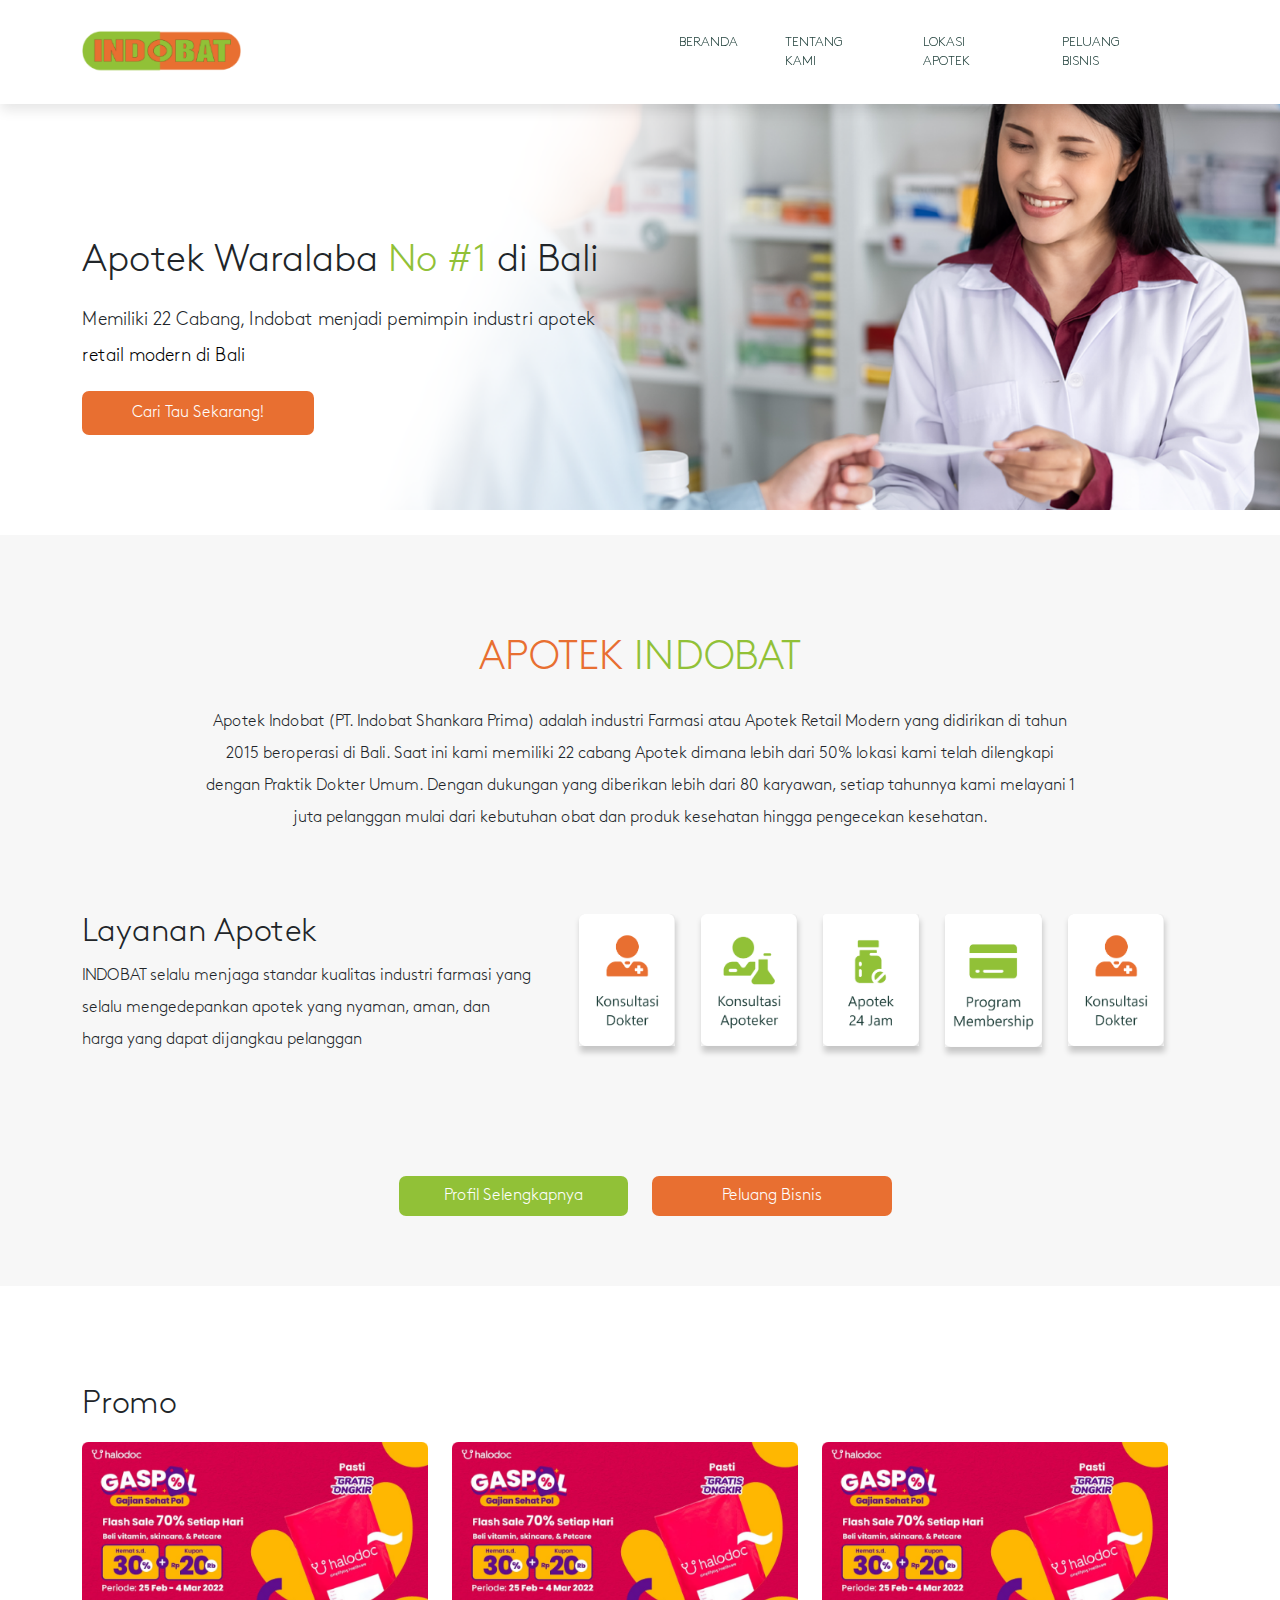
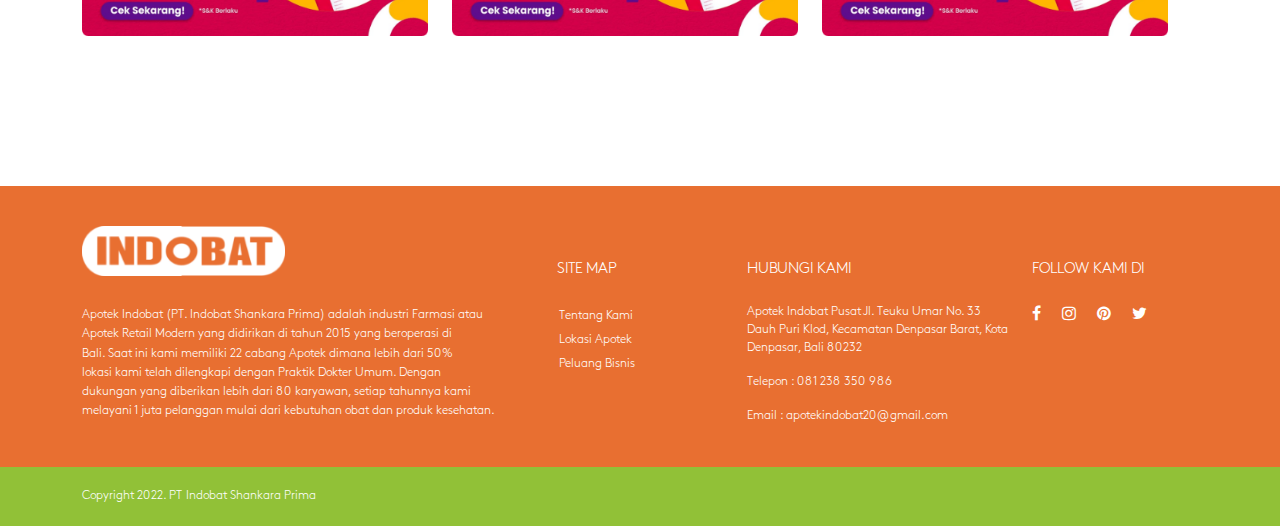
<file: index.html>
<!DOCTYPE html>
<html lang="en">
  <head>
    <meta charset="UTF-8" />
    <meta http-equiv="X-UA-Compatible" content="IE=edge" />
    <meta name="viewport" content="width=device-width, initial-scale=1.0" />
    <title>Indobat Apotek</title>

    <link rel="icon" type="image/x-icon" href="assets/image/INDOBAT_LOGO-01.png" />
    <link rel="stylesheet" href="assets/css/main.css" type="text/css" />

    <link rel="stylesheet" href="assets/bootstrap-5.0.2-dist/css/bootstrap.min.css" />
    <link rel="stylesheet" href="assets/font-awesome-4.7.0/css/font-awesome.min.css" />
  </head>
  <body>
    <!-- Navbar Section -->
    <nav class="navbar navbar-expand-lg navbar-light">
      <div class="container">
        <a href="index.html" class="navbar-brand">
          <img src="assets/images/INDOBAT_LOGO-01.png" alt="indobat-icon" class="mini-icon" />
        </a>

        <button class="navbar-toggler" type="button" data-toggle="collapse" data-target="#nav-menu">
          <span class="navbar-toggle-icon"></span>
        </button>

        <div class="collapse navbar-collapse" id="nav-menu">
          <ul class="navbar-nav">
            <li class="nav-item">
              <a href="index.html" class="nav-link">BERANDA</a>
            </li>
            <li class="nav-item">
              <a href="about.html" class="nav-link">TENTANG KAMI</a>
            </li>
            <li class="nav-item">
              <a href="location.html" class="nav-link">LOKASI APOTEK</a>
            </li>
            <li class="nav-item">
              <a href="business-opportunity.html" class="nav-link">PELUANG BISNIS</a>
            </li>
          </ul>
        </div>
      </div>
    </nav>

    <!-- Hero Section -->
    <div class="hero-section">
      <div class="container-fluid">
        <img src="assets/images/hero-image.png" alt="hero-icon" class="hero-image" />
      </div>
    </div>

    <div class="hero-text-section">
      <div class="container">
        <h1>Apotek Waralaba <span>No #1</span> di Bali</h1>
        <p>Memiliki 22 Cabang, Indobat menjadi pemimpin industri apotek <span class="hero-text">retail modern di Bali</span></p>
        <a href="location.html">
          <button class="hero-button">Cari Tau Sekarang!</button>
        </a>
      </div>
    </div>

    <div class="information-section">
      <div class="container">
        <h1>APOTEK <span class="information-title">INDOBAT</span></h1>
        <p>
          Apotek Indobat (PT. Indobat Shankara Prima) adalah industri Farmasi atau Apotek Retail Modern yang didirikan di tahun
          <span>2015 beroperasi di Bali. Saat ini kami memiliki 22 cabang Apotek dimana lebih dari 50% lokasi kami telah dilengkapi</span>
          <span>dengan Praktik Dokter Umum. Dengan dukungan yang diberikan lebih dari 80 karyawan, setiap tahunnya kami melayani 1</span> juta pelanggan mulai dari kebutuhan obat dan produk kesehatan hingga pengecekan kesehatan.
        </p>

        <div class="row">
          <div class="col-lg-5">
            <h2>Layanan Apotek</h2>
            <p class="services-text">INDOBAT selalu menjaga standar kualitas industri farmasi yang selalu mengedepankan apotek yang nyaman, aman, dan harga yang dapat dijangkau pelanggan</p>
          </div>
          <div class="col-lg-7">
            <img src="assets/images/services01.png" alt="services-icon-01" class="services-icon" />
            <img src="assets/images/services02.png" alt="services-icon-01" class="services-icon" />
            <img src="assets/images/services03.png" alt="services-icon-01" class="services-icon" />
            <img src="assets/images/services04.png" alt="services-icon-01" class="services-icon" />
            <img src="assets/images/services01.png" alt="services-icon-01" class="services-icon" />
          </div>
        </div>

        <div class="row">
          <div class="col-lg-6">
            <a href="about.html">
              <button class="services-button-green">Profil Selengkapnya</button>
            </a>
          </div>
          <div class="col-lg-6">
            <a href="business-opportunity.html">
              <button class="services-button-orange">Peluang Bisnis</button>
            </a>
          </div>
        </div>
      </div>
    </div>

    <div class="promotion-section">
      <div class="container">
        <h1>Promo</h1>
        <img src="assets/images/promotion-img.png" alt="promotional-image" class="promotional-image" />
        <img src="assets/images/promotion-img.png" alt="promotional-image" class="promotional-image" />
        <img src="assets/images/promotion-img.png" alt="promotional-image" class="promotional-image" />
      </div>
    </div>

    <div class="footer-section-top">
      <div class="container">
        <div class="row">
          <div class="col-lg-5">
            <img src="assets/images/Image 2.png" alt="" class="footer-image" />
            <p class="footer-text">
              Apotek Indobat (PT. Indobat Shankara Prima) adalah industri Farmasi atau <span>Apotek Retail Modern yang didirikan di tahun 2015 yang beroperasi di </span
              ><span>Bali. Saat ini kami memiliki 22 cabang Apotek dimana lebih dari 50% </span><span>lokasi kami telah dilengkapi dengan Praktik Dokter Umum. Dengan </span
              ><span>dukungan yang diberikan lebih dari 80 karyawan, setiap tahunnya kami </span><span>melayani 1 juta pelanggan mulai dari kebutuhan obat dan produk kesehatan.</span>
            </p>
          </div>
          <div class="col-lg-2">
            <h5>SITE MAP</h5>
            <ul class="footer-menu-list">
              <li>
                <a href="about.html">Tentang Kami</a>
              </li>
              <li>
                <a href="location.html">Lokasi Apotek</a>
              </li>
              <li>
                <a href="business-opportunity.html">Peluang Bisnis</a>
              </li>
            </ul>
          </div>
          <div class="col-lg-3">
            <h5>HUBUNGI KAMI</h5>
            <p>Apotek Indobat Pusat Jl. Teuku Umar No. 33 Dauh Puri Klod, Kecamatan Denpasar Barat, Kota Denpasar, Bali 80232</p>
            <p>Telepon : 081 238 350 986</p>
            <p>Email : apotekindobat20@gmail.com</p>
          </div>
          <div class="col-lg-2">
            <h5>FOLLOW KAMI DI</h5>
            <i class="fa fa-facebook"></i>
            <i class="fa fa-instagram"></i>
            <i class="fa fa-pinterest"></i>
            <i class="fa fa-twitter"></i>
          </div>
        </div>
      </div>
    </div>
    <div class="footer-section-bottom">
      <div class="container">
        <p>Copyright 2022. PT Indobat Shankara Prima</p>
      </div>
    </div>
  </body>
</html>
</file>
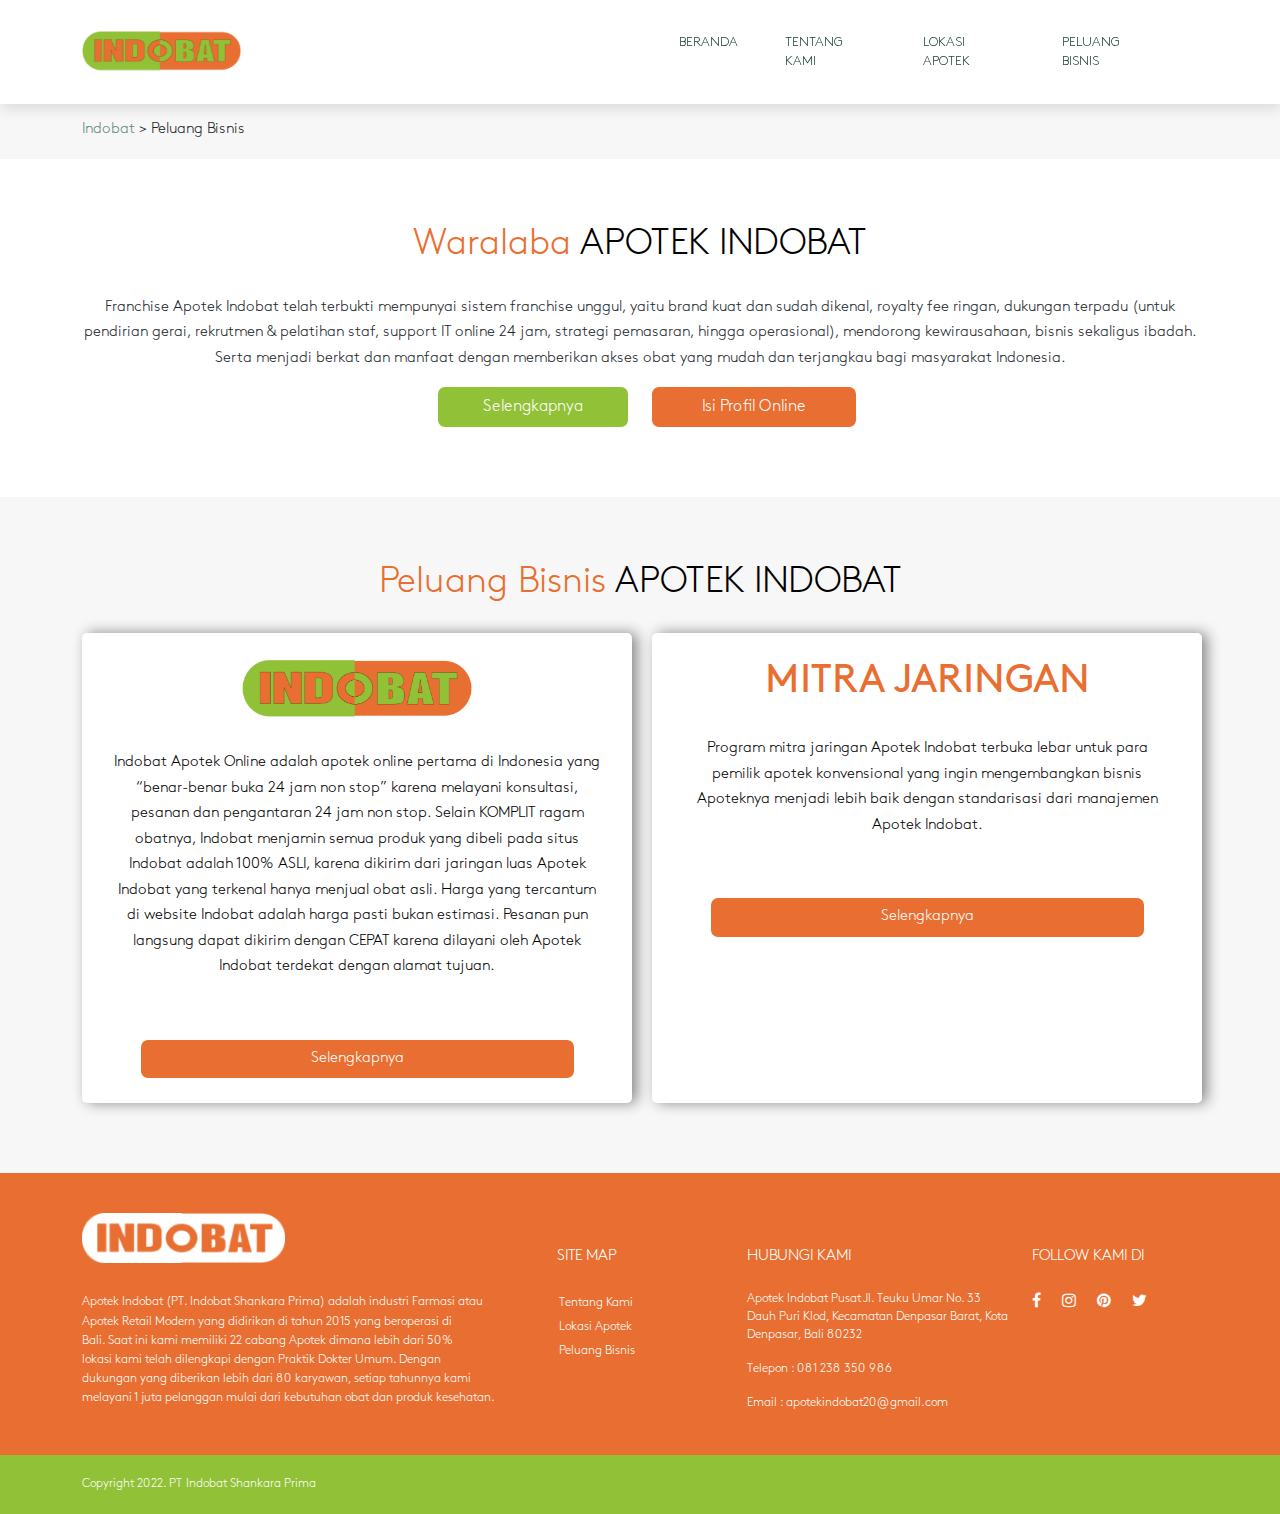
<file: business-opportunity.html>
<!DOCTYPE html>
<html lang="en">
  <head>
    <meta charset="UTF-8" />
    <meta http-equiv="X-UA-Compatible" content="IE=edge" />
    <meta name="viewport" content="width=device-width, initial-scale=1.0" />
    <title>Indobat Apotek</title>

    <link rel="icon" type="image/png" href="assets/image/INDOBAT_LOGO-01.png" />
    <link rel="stylesheet" href="assets/css/main.css" type="text/css" />

    <link rel="stylesheet" href="assets/bootstrap-5.0.2-dist/css/bootstrap.min.css" />
    <link rel="stylesheet" href="assets/font-awesome-4.7.0/css/font-awesome.min.css" />
  </head>
  <body>
    <!-- Navbar Section -->
    <nav class="navbar navbar-expand-lg navbar-light">
      <div class="container">
        <a href="index.html" class="navbar-brand">
          <img src="assets/images/INDOBAT_LOGO-01.png" alt="indobat-icon" class="mini-icon" />
        </a>

        <button class="navbar-toggler" type="button" data-toggle="collapse" data-target="#nav-menu">
          <span class="navbar-toggle-icon"></span>
        </button>

        <div class="collapse navbar-collapse" id="nav-menu">
          <ul class="navbar-nav">
            <li class="nav-item">
              <a href="index.html" class="nav-link">BERANDA</a>
            </li>
            <li class="nav-item">
              <a href="about.html" class="nav-link">TENTANG KAMI</a>
            </li>
            <li class="nav-item">
              <a href="location.html" class="nav-link">LOKASI APOTEK</a>
            </li>
            <li class="nav-item">
              <a href="business-opportunity.html" class="nav-link">PELUANG BISNIS</a>
            </li>
          </ul>
        </div>
      </div>
    </nav>

    <!-- Navigation Section -->
    <div class="navigation-section">
      <div class="container">
        <p><a href="index.html">Indobat</a> > Peluang Bisnis</p>
      </div>
    </div>

    <div class="franchise-section">
      <div class="container">
        <h1>Waralaba <span class="h1-title">APOTEK INDOBAT</span></h1>
        <p>
          Franchise Apotek Indobat telah terbukti mempunyai sistem franchise unggul, yaitu brand kuat dan sudah dikenal, royalty fee ringan, dukungan terpadu (untuk pendirian gerai, rekrutmen & pelatihan staf, support IT online 24 jam,
          strategi pemasaran, hingga operasional), mendorong kewirausahaan, bisnis sekaligus ibadah. Serta menjadi berkat dan manfaat dengan memberikan akses obat yang mudah dan terjangkau bagi masyarakat Indonesia.
        </p>

        <div class="row">
          <div class="col-lg-6">
            <a href="about.html">
              <button class="franchise-button-green">Selengkapnya</button>
            </a>
          </div>
          <div class="col-lg-6">
            <a href="business-opportunity.html">
              <button class="franchise-button-orange">Isi Profil Online</button>
            </a>
          </div>
        </div>
      </div>
    </div>

    <div class="other-opportunity-section">
      <div class="container">
        <h1>Peluang Bisnis <span class="h1-title">APOTEK INDOBAT</span></h1>
        <div class="row">
          <div class="col-lg-6">
            <div class="franchise-box">
              <img src="assets/images/INDOBAT_LOGO-01@2x.png" alt="" class="franchise-box-image" />
              <p>
                Indobat Apotek Online adalah apotek online pertama di Indonesia yang “benar-benar buka 24 jam non stop” karena melayani konsultasi, pesanan dan pengantaran 24 jam non stop. Selain KOMPLIT ragam obatnya, Indobat menjamin
                semua produk yang dibeli pada situs Indobat adalah 100% ASLI, karena dikirim dari jaringan luas Apotek Indobat yang terkenal hanya menjual obat asli. Harga yang tercantum di website Indobat adalah harga pasti bukan estimasi.
                Pesanan pun langsung dapat dikirim dengan CEPAT karena dilayani oleh Apotek Indobat terdekat dengan alamat tujuan.
              </p>
              <a href="business-opportunity.html">
                <button class="other-franchise-button">Selengkapnya</button>
              </a>
            </div>
          </div>
          <div class="col-lg-6">
            <div class="franchise-box">
              <h3>MITRA JARINGAN</h3>
              <p>Program mitra jaringan Apotek Indobat terbuka lebar untuk para pemilik apotek konvensional yang ingin mengembangkan bisnis Apoteknya menjadi lebih baik dengan standarisasi dari manajemen Apotek Indobat.</p>
              <a href="business-opportunity.html">
                <button class="other-franchise-button">Selengkapnya</button>
              </a>
            </div>
          </div>
        </div>
      </div>
    </div>

    <div class="footer-section-top">
      <div class="container">
        <div class="row">
          <div class="col-lg-5">
            <img src="assets/images/Image 2.png" alt="" class="footer-image" />
            <p class="footer-text">
              Apotek Indobat (PT. Indobat Shankara Prima) adalah industri Farmasi atau <span>Apotek Retail Modern yang didirikan di tahun 2015 yang beroperasi di </span
              ><span>Bali. Saat ini kami memiliki 22 cabang Apotek dimana lebih dari 50% </span><span>lokasi kami telah dilengkapi dengan Praktik Dokter Umum. Dengan </span
              ><span>dukungan yang diberikan lebih dari 80 karyawan, setiap tahunnya kami </span><span>melayani 1 juta pelanggan mulai dari kebutuhan obat dan produk kesehatan.</span>
            </p>
          </div>
          <div class="col-lg-2">
            <h5>SITE MAP</h5>
            <ul class="footer-menu-list">
              <li>
                <a href="about.html">Tentang Kami</a>
              </li>
              <li>
                <a href="location.html">Lokasi Apotek</a>
              </li>
              <li>
                <a href="business-opportunity.html">Peluang Bisnis</a>
              </li>
            </ul>
          </div>
          <div class="col-lg-3">
            <h5>HUBUNGI KAMI</h5>
            <p>Apotek Indobat Pusat Jl. Teuku Umar No. 33 Dauh Puri Klod, Kecamatan Denpasar Barat, Kota Denpasar, Bali 80232</p>
            <p>Telepon : 081 238 350 986</p>
            <p>Email : apotekindobat20@gmail.com</p>
          </div>
          <div class="col-lg-2">
            <h5>FOLLOW KAMI DI</h5>
            <i class="fa fa-facebook"></i>
            <i class="fa fa-instagram"></i>
            <i class="fa fa-pinterest"></i>
            <i class="fa fa-twitter"></i>
          </div>
        </div>
      </div>
    </div>
    <div class="footer-section-bottom">
      <div class="container">
        <p>Copyright 2022. PT Indobat Shankara Prima</p>
      </div>
    </div>
  </body>
</html>
</file>
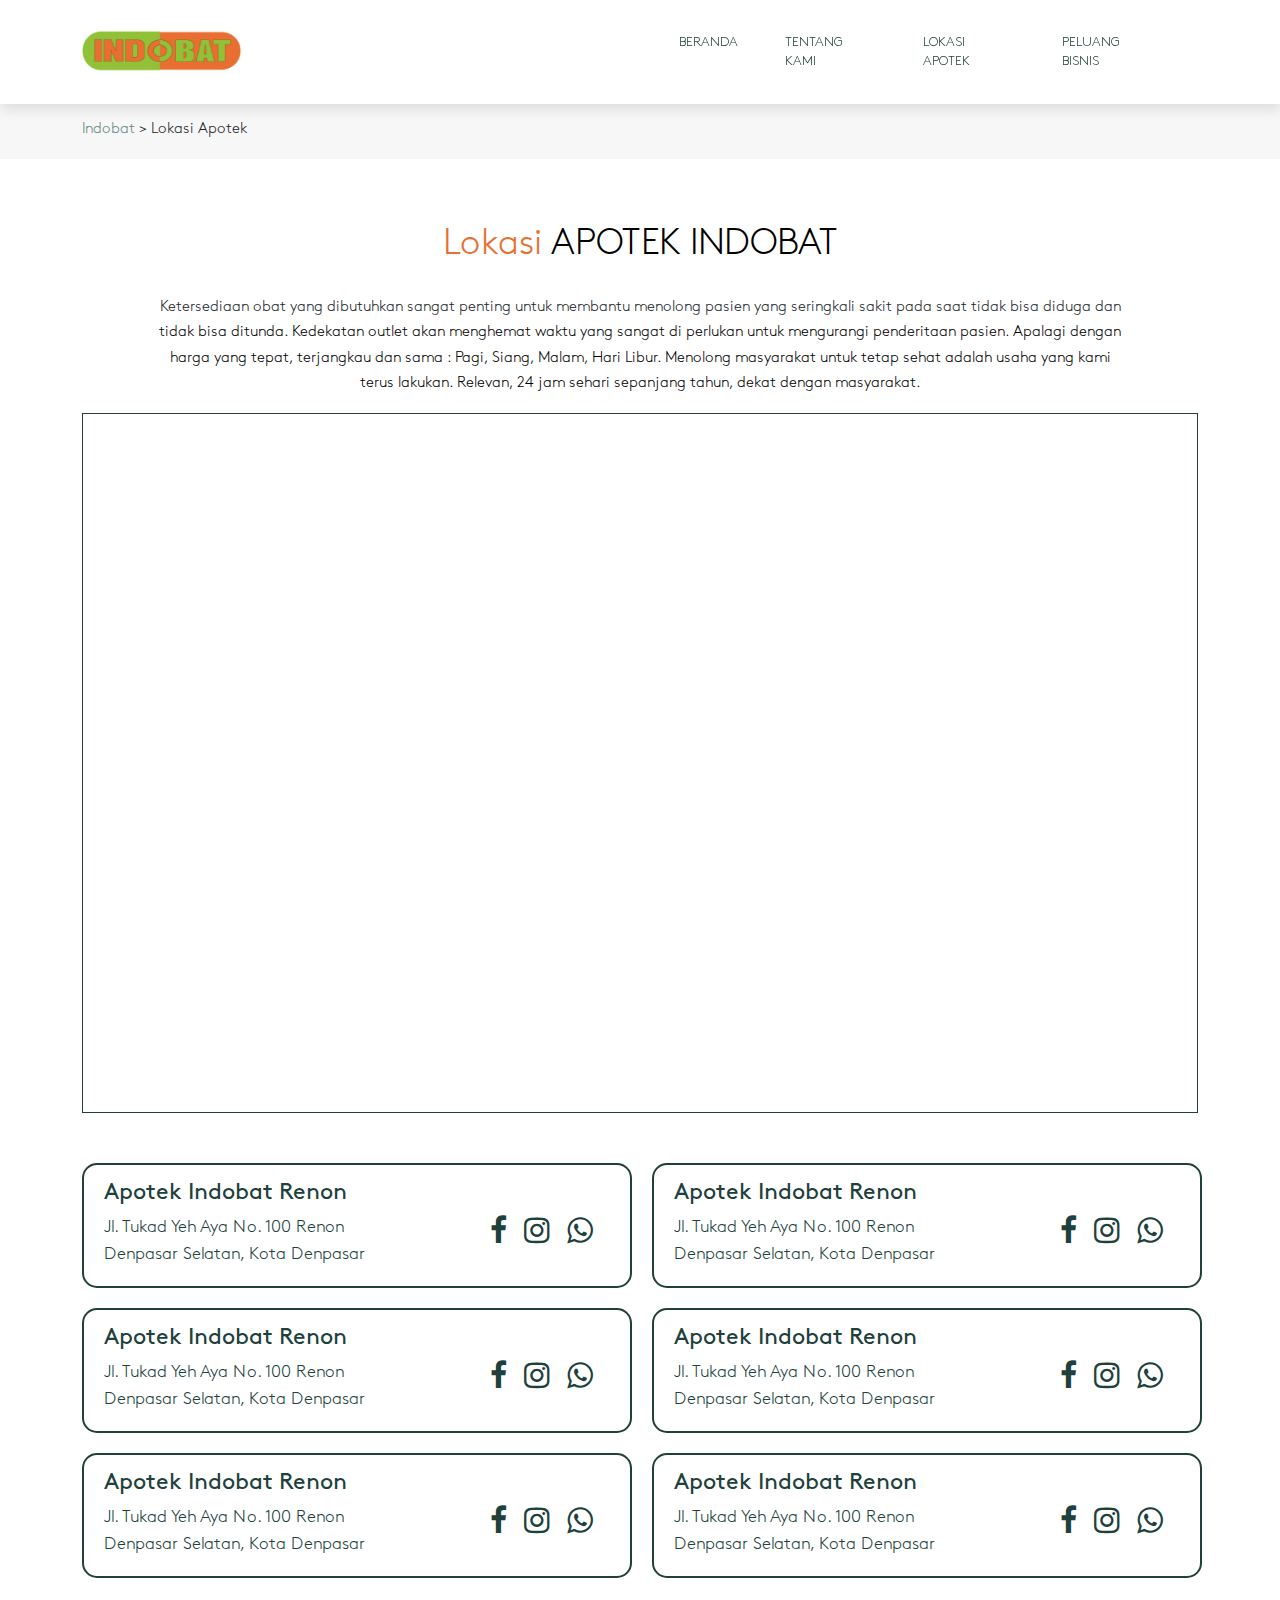
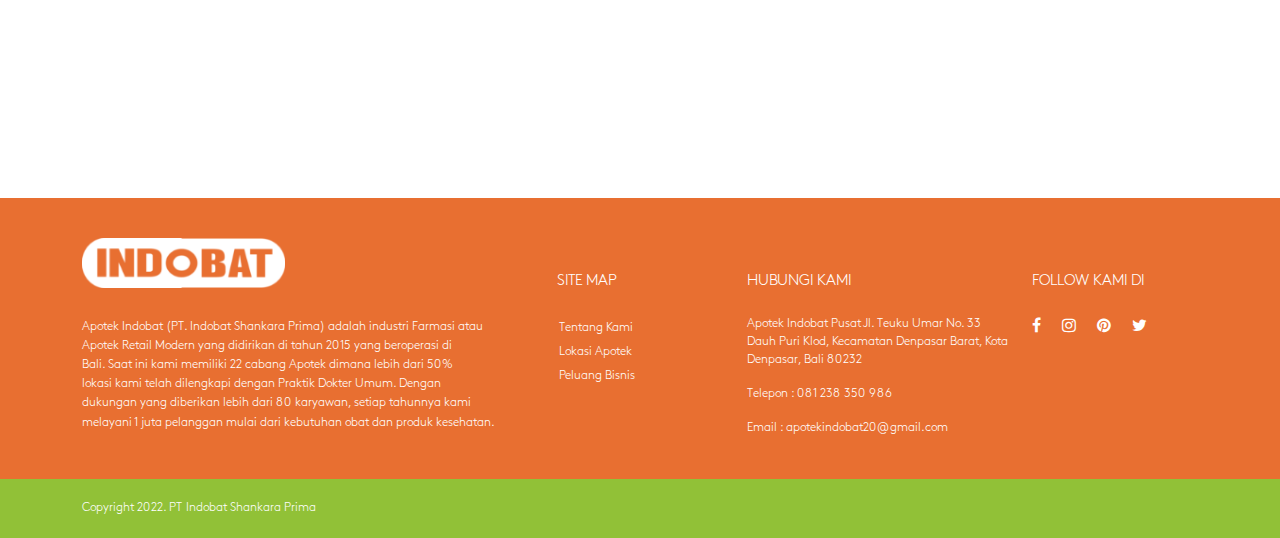
<file: location.html>
<!DOCTYPE html>
<html lang="en">
  <head>
    <meta charset="UTF-8" />
    <meta http-equiv="X-UA-Compatible" content="IE=edge" />
    <meta name="viewport" content="width=device-width, initial-scale=1.0" />
    <title>Indobat Apotek</title>

    <link rel="icon" type="image/x-icon" href="assets/image/INDOBAT_LOGO-01.png" />
    <link rel="stylesheet" href="assets/css/main.css" type="text/css" />

    <link rel="stylesheet" href="assets/bootstrap-5.0.2-dist/css/bootstrap.min.css" />
    <link rel="stylesheet" href="assets/font-awesome-4.7.0/css/font-awesome.min.css" />
  </head>
  <body>
    <!-- Navbar Section -->
    <nav class="navbar navbar-expand-lg navbar-light">
      <div class="container">
        <a href="index.html" class="navbar-brand">
          <img src="assets/images/INDOBAT_LOGO-01.png" alt="indobat-icon" class="mini-icon" />
        </a>

        <button class="navbar-toggler" type="button" data-toggle="collapse" data-target="#nav-menu">
          <span class="navbar-toggle-icon"></span>
        </button>

        <div class="collapse navbar-collapse" id="nav-menu">
          <ul class="navbar-nav">
            <li class="nav-item">
              <a href="index.html" class="nav-link">BERANDA</a>
            </li>
            <li class="nav-item">
              <a href="about.html" class="nav-link">TENTANG KAMI</a>
            </li>
            <li class="nav-item">
              <a href="location.html" class="nav-link">LOKASI APOTEK</a>
            </li>
            <li class="nav-item">
              <a href="business-opportunity.html" class="nav-link">PELUANG BISNIS</a>
            </li>
          </ul>
        </div>
      </div>
    </nav>

    <!-- Navigation Section Section -->
    <div class="navigation-section">
      <div class="container">
        <p><a href="index.html">Indobat</a> > Lokasi Apotek</p>
      </div>
    </div>

    <div class="location-section">
      <div class="container">
        <h1>Lokasi <span class="h1-title">APOTEK INDOBAT</span></h1>
        <p>
          Ketersediaan obat yang dibutuhkan sangat penting untuk membantu menolong pasien yang seringkali sakit pada saat tidak bisa diduga dan
          <span>tidak bisa ditunda. Kedekatan outlet akan menghemat waktu yang sangat di perlukan untuk mengurangi penderitaan pasien. Apalagi dengan</span>
          <span>harga yang tepat, terjangkau dan sama : Pagi, Siang, Malam, Hari Libur. Menolong masyarakat untuk tetap sehat adalah usaha yang kami</span
          ><span>terus lakukan. Relevan, 24 jam sehari sepanjang tahun, dekat dengan masyarakat.</span>
        </p>
        <!-- <img src="" alt="" class="maps-image"> -->
        <div class="maps-image"></div>
      </div>
    </div>

    <div class="location-detail-section">
      <div class="container">
        <div class="row">
          <div class="col-lg-6">
            <div class="contact-box">
              <h3>Apotek Indobat Renon</h3>
              <i class="fa fa-whatsapp fa-2x"></i>
              <i class="fa fa-instagram fa-2x"></i>
              <i class="fa fa-facebook fa-2x"></i>
              <p>Jl. Tukad Yeh Aya No. 100 Renon<span>Denpasar Selatan, Kota Denpasar</span></p>
            </div>
            <div class="contact-box">
              <h3>Apotek Indobat Renon</h3>
              <i class="fa fa-whatsapp fa-2x"></i>
              <i class="fa fa-instagram fa-2x"></i>
              <i class="fa fa-facebook fa-2x"></i>
              <p>Jl. Tukad Yeh Aya No. 100 Renon<span>Denpasar Selatan, Kota Denpasar</span></p>
            </div>
            <div class="contact-box">
              <h3>Apotek Indobat Renon</h3>
              <i class="fa fa-whatsapp fa-2x"></i>
              <i class="fa fa-instagram fa-2x"></i>
              <i class="fa fa-facebook fa-2x"></i>
              <p>Jl. Tukad Yeh Aya No. 100 Renon<span>Denpasar Selatan, Kota Denpasar</span></p>
            </div>
          </div>
          <div class="col-lg-6">
            <div class="contact-box">
              <h3>Apotek Indobat Renon</h3>
              <i class="fa fa-whatsapp fa-2x"></i>
              <i class="fa fa-instagram fa-2x"></i>
              <i class="fa fa-facebook fa-2x"></i>
              <p>Jl. Tukad Yeh Aya No. 100 Renon<span>Denpasar Selatan, Kota Denpasar</span></p>
            </div>
            <div class="contact-box">
              <h3>Apotek Indobat Renon</h3>
              <i class="fa fa-whatsapp fa-2x"></i>
              <i class="fa fa-instagram fa-2x"></i>
              <i class="fa fa-facebook fa-2x"></i>
              <p>Jl. Tukad Yeh Aya No. 100 Renon<span>Denpasar Selatan, Kota Denpasar</span></p>
            </div>
            <div class="contact-box">
              <h3>Apotek Indobat Renon</h3>
              <i class="fa fa-whatsapp fa-2x"></i>
              <i class="fa fa-instagram fa-2x"></i>
              <i class="fa fa-facebook fa-2x"></i>
              <p>Jl. Tukad Yeh Aya No. 100 Renon<span>Denpasar Selatan, Kota Denpasar</span></p>
            </div>
          </div>
        </div>
      </div>
    </div>

    <div class="footer-section-top">
      <div class="container">
        <div class="row">
          <div class="col-lg-5">
            <img src="assets/images/Image 2.png" alt="" class="footer-image" />
            <p class="footer-text">
              Apotek Indobat (PT. Indobat Shankara Prima) adalah industri Farmasi atau <span>Apotek Retail Modern yang didirikan di tahun 2015 yang beroperasi di </span
              ><span>Bali. Saat ini kami memiliki 22 cabang Apotek dimana lebih dari 50% </span><span>lokasi kami telah dilengkapi dengan Praktik Dokter Umum. Dengan </span
              ><span>dukungan yang diberikan lebih dari 80 karyawan, setiap tahunnya kami </span><span>melayani 1 juta pelanggan mulai dari kebutuhan obat dan produk kesehatan.</span>
            </p>
          </div>
          <div class="col-lg-2">
            <h5>SITE MAP</h5>
            <ul class="footer-menu-list">
              <li>
                <a href="about.html">Tentang Kami</a>
              </li>
              <li>
                <a href="location.html">Lokasi Apotek</a>
              </li>
              <li>
                <a href="business-opportunity.html">Peluang Bisnis</a>
              </li>
            </ul>
          </div>
          <div class="col-lg-3">
            <h5>HUBUNGI KAMI</h5>
            <p>Apotek Indobat Pusat Jl. Teuku Umar No. 33 Dauh Puri Klod, Kecamatan Denpasar Barat, Kota Denpasar, Bali 80232</p>
            <p>Telepon : 081 238 350 986</p>
            <p>Email : apotekindobat20@gmail.com</p>
          </div>
          <div class="col-lg-2">
            <h5>FOLLOW KAMI DI</h5>
            <i class="fa fa-facebook"></i>
            <i class="fa fa-instagram"></i>
            <i class="fa fa-pinterest"></i>
            <i class="fa fa-twitter"></i>
          </div>
        </div>
      </div>
    </div>
    <div class="footer-section-bottom">
      <div class="container">
        <p>Copyright 2022. PT Indobat Shankara Prima</p>
      </div>
    </div>
  </body>
</html>
</file>
<file: assets/css/main.css>
@font-face {
  font-family: "light-font";
  src: url(BrownStd-Light.eot) format("embedded-opentype"), url(BrownStd-Light.woff) format("woff"), url(BrownStd-Light.woff2) format("woff2"), url(BrownStd-Light.ttf) format("truetype");
}

@font-face {
  font-family: "regular-font";
  src: url(BrownStd-Regular.eot) format("embedded-opentype"), url(BrownStd-Regular.woff) format("woff"), url(BrownStd-Regular.woff2) format("woff2"), url(BrownStd-Regular.ttf) format("truetype");
}

@font-face {
  font-family: "bold-font";
  src: url(BrownStd-Bold.eot) format("embedded-opentype"), url(BrownStd-Bold.woff) format("woff"), url(BrownStd-Bold.woff2) format("woff2"), url(BrownStd-Bold.ttf) format("truetype");
}

body {
  font-family: "light-font", sans-serif !important;
  scroll-behavior: smooth;
}

/* Selection untuk ngeblok warna sesuai keinginan kita */
::selection {
  background-color: #e86f31;
  color: white;
}

nav .container {
  width: 100%;
}

.mini-icon {
  width: 85%;
  margin: -16px 0 0 0;
}

.navbar {
  position: -webkit-sticky !important;
  position: sticky !important;
  top: 0 !important;
  background: white !important;
  box-shadow: 0.5px 6px 12px rgba(0, 0, 0, 0.1);
}

.navbar-nav {
  margin-left: 386px !important;
}

.navbar-brand {
  display: inline-block !important;
  padding-top: 0.3125rem !important;
  padding-bottom: 0.3125rem !important;
  /* margin-right: -12rem !important; */
  font-size: 3.25rem !important;
  line-height: inherit !important;
  white-space: nowrap !important;
}

.nav-item .nav-link {
  color: #20403b !important;
  font-size: 13px !important;
  margin-right: 1.9rem !important;
  transition: 0.3s !important;
  /* margin-left: 0.1rem !important; */
}

.nav-item:hover .nav-link:hover {
  color: white !important;
  background-color: #e86f31;
  border-radius: 6px;
  font-size: 13px !important;
  margin-right: 1.9rem !important;
  /* margin-left: 0.1rem !important; */
}

.nav-item .nav-link i {
  color: #e86f31 !important;
  font-size: 13px !important;
}

.nav-item:hover .nav-link:hover i {
  color: white !important;
}

/* Hero Section */
.hero-image {
  width: 98%;
  margin: -83px 0 0 14px;
  position: absolute;
  z-index: -1;
}

.hero-button {
  background-color: #e86f31;
  color: white;
  border: none;
  border-radius: 7px;
  padding: 10px 50px 10px 50px;
  transition: 0.3s;
}

.hero-button:hover {
  background-color: #bf5521;
  color: white;
  border: none;
  border-radius: 7px;
  padding: 10px 50px 10px 50px;
}

/* Hero Text Section */

.hero-text-section {
  margin: 125px 0 0 0;
  z-index: 0;
  padding: 0 0 110px 0;
}

.hero-text-section h1 {
  font-size: 38px;
  padding: 10px 0 0 0;
}

.hero-text-section p {
  font-size: 18px;
  padding: 10px 0 0 0;
  line-height: 2;
}

.hero-text-section span {
  color: #91c137;
}

.hero-text {
  display: block;
  color: black !important;
}

/* Information Section */
.information-section {
  background-color: #f7f7f7;
  padding: 100px 0 70px 0;
  z-index: -1;
  margin: -10px 0 0 0;
}

.information-section h1 {
  text-align: center;
  color: #e86f31;
}

.information-section p {
  text-align: center;
  margin: 23px 0 80px 0;
  line-height: 2;
  font-size: 16px;
}

.information-title {
  display: inline !important;
  color: #91c137;
}

.information-section span {
  display: block;
}

/* Services Section */

.services-text {
  margin: 0 0 120px 0 !important;
  text-align: left !important;
}

.services-icon {
  display: inline;
  width: 15%;
  margin: 0 0 0 22px;
  transition: 0.3s;
  box-shadow: 0.5px 6px 6px rgba(0, 0, 0, 0.2);
}

.services-icon:hover {
  display: inline;
  width: 16%;
  margin: 0 0 0 22px;
  box-shadow: 0.5px 6px 6px rgba(0, 0, 0, 0.2);
}

.services-button-green {
  background-color: #91c137;
  color: white;
  border: none;
  border-radius: 7px;
  padding: 8px 45px 8px 45px;
  float: right;
  transition: 0.3s;
}

.services-button-green:hover {
  background-color: #7ba430;
  color: white;
  border: none;
  border-radius: 7px;
  padding: 8px 45px 8px 45px;
  float: right;
}

.services-button-orange {
  background-color: #e86f31;
  color: white;
  border: none;
  border-radius: 7px;
  padding: 8px 70px 8px 70px;
  float: left;
  transition: 0.3s;
}

.services-button-orange:hover {
  background-color: #cb612b;
  color: white;
  border: none;
  border-radius: 7px;
  padding: 8px 70px 8px 70px;
  float: left;
}

/* Promotion Section */
.promotion-section {
  padding: 100px 0 150px 0;
}

.promotion-section h1 {
  font-size: 32px;
  margin: 0 0 18px 0;
}

.promotional-image {
  display: inline;
  width: 31%;
  margin: 0 20px 0 0;
}

/* Footer Section */

.footer-section-top {
  background-color: #e86f31;
  color: white;
  padding: 20px 0 0 0;
}

.footer-image {
  width: 45%;
  margin: 20px 0 10px 0;
}

.footer-text {
  font-size: 13px;
  padding: 20px 0 30px 0;
  line-height: 1.6;
}

.footer-section-top span {
  display: block;
}

.footer-section-top h5 {
  font-size: 15px;
  margin: 55px 0 24px 0;
}

.footer-section-top ul {
  list-style-type: none;
  margin: 0 0 0 -30px;
}

.footer-section-top a {
  text-decoration: none;
  color: white;
  font-size: 12px;
}

.footer-section-top a:hover {
  text-decoration: none;
  color: #cb612b;
  font-size: 12px;
}

.footer-section-top p {
  font-size: 12px;
}

.footer-section-top i {
  padding: 0 17px 0 0;
}

.footer-section-bottom {
  background-color: #91c137;
  color: white;
  padding: 20px 0 5px 0;
}

.footer-section-bottom p {
  font-size: 12px;
}

/* ======== ABOUT PAGES =========== */
/* Navigation Section */
.navigation-section {
  background-color: #f7f7f7;
  padding: 15px 0 1px 0;
}

.navigation-section p {
  font-size: 15px;
}

.navigation-section a {
  text-decoration: none;
  color: #648782;
}

.navigation-section a:hover {
  text-decoration: none;
  color: #20403b;
}

/* About Section */
.about-section {
  padding: 50px 0 50px 0;
}

.about-section h1 {
  text-align: center;
  font-size: 36px;
  color: #e86f31;
  padding: 0 0 30px 0;
}

.h1-title {
  display: inline !important;
}

.about-section p {
  text-align: center;
  font-size: 15px;
}

.about-section span {
  display: block;
  color: black !important;
}

/* Vision Mission Section */
.vision-mission-section {
  text-align: center;
  /* background-color: #e2682a; */
  background-color: rgba(232, 111, 49, 0.3);
  padding: 10px 0 35px 0;
}

.vision-mission-section h1 {
  text-align: center;
  font-size: 30px;
  padding: 30px 0 0px 0;
}

.vision-mission-section p {
  font-size: 15px;
  text-align: center;
  line-height: 2;
}

.vision-mission-section span {
  display: block;
}

.mission-section p {
  line-height: 0;
}

.vision-mission-image {
  display: inline;
  width: 19%;
}

.vision-mission-image-alt {
  width: 100%;
}

.milestone-image {
  display: block;
  margin-left: auto;
  margin-right: auto;
  width: 50%;
}

/* Milestone Section */
.milestone-section h1 {
  text-align: center;
  font-size: 36px;
  color: #e86f31;
  padding: 70px 0 30px 0;
}

.milestone-section span {
  display: inline;
  color: black !important;
}

/* Team Section */
.team-section {
  margin: 0 0 120px 0;
}

.team-section h1 {
  text-align: center;
  font-size: 36px;
  color: #e86f31;
  padding: 100px 0 40px 0;
}

.team-section span {
  display: inline;
  color: black !important;
}

.team-image {
  width: 90%;
  height: auto;
}

.team-section p {
  font-size: 13px;
  padding: 20px 0 0 0;
}

.position-text {
  display: block !important;
  font-size: 12px;
  margin: 12px 0 0 0;
}

/* =========== LOCATION PAGES ============= */

/* Location Section */
.location-section h1 {
  text-align: center;
  font-size: 36px;
  color: #e86f31;
  padding: 65px 0 20px 0;
}

.location-section p {
  text-align: center;
  font-size: 15px;
  line-height: 1.7;
}

.location-section span {
  display: block;
  color: black !important;
}

.maps-image {
  width: 100%;
  height: 700px;
  border: 1.5px solid #20403b;
  margin: 0 0 30px 0;
}

/* Location Detail Section */
.location-detail-section {
  padding: 20px 0 200px 0;
}

.contact-box {
  width: 550px;
  height: 125px;
  background-color: white;
  border: 2px solid #20403b;
  border-radius: 15px;
  color: #20403b;
  font-size: 15px;
  padding: 15px 20px 15px 20px;
  margin: 0 0 20px 0;
}

.location-detail-section h3 {
  font-size: 23px;
  font-family: "regular-font" !important;
}

.location-detail-section p {
  font-size: 17px;
}

.location-detail-section span {
  display: block;
  line-height: 1.6;
}

.location-detail-section i {
  display: inline;
  float: right;
  padding: 0 17px 0 0;
}

/* BUSINESS OPPORTUNITY PAGES */
.franchise-section h1 {
  text-align: center;
  font-size: 36px;
  color: #e86f31;
  padding: 65px 0 20px 0;
}

.franchise-section p {
  text-align: center;
  font-size: 15px;
  line-height: 1.7;
}

.franchise-section span {
  display: block;
  color: black !important;
}

.franchise-button-green {
  background-color: #91c137;
  color: white;
  border: none;
  border-radius: 7px;
  padding: 8px 45px 8px 45px;
  float: right;
  transition: 0.3s;
}

.franchise-button-green:hover {
  background-color: #7ba430;
  color: white;
  border: none;
  border-radius: 7px;
  padding: 8px 45px 8px 45px;
  float: right;
}

.franchise-button-orange {
  background-color: #e86f31;
  color: white;
  border: none;
  border-radius: 7px;
  padding: 8px 50px 8px 50px;
  float: left;
  transition: 0.3s;
}

.franchise-button-orange:hover {
  background-color: #cb612b;
  color: white;
  border: none;
  border-radius: 7px;
  padding: 8px 50px 8px 50px;
  float: left;
}

/* Other Opportunity Section */
.other-opportunity-section {
  text-align: center;
  background-color: #f7f7f7;
  margin: 70px 0 0 0;
  padding: 0 0 50px 0;
}

.other-opportunity-section h1 {
  text-align: center;
  font-size: 36px;
  color: #e86f31;
  padding: 65px 0 20px 0;
}

.other-opportunity-section h3 {
  display: inline;
  font-family: "regular-font" !important;
  font-size: 40px;
  color: #e86f31;
}

.other-opportunity-section p {
  text-align: center;
  font-size: 15px;
  line-height: 1.7;
  margin: 30px 0 60px 0;
  padding: 0 10px 0 10px;
}

.other-opportunity-section span {
  display: block;
  color: black !important;
}

.franchise-box {
  width: 550px;
  height: 470px;
  background-color: white;
  border: none;
  border-radius: 5px;
  color: black;
  font-size: 15px;
  padding: 25px 20px 15px 20px;
  margin: 0 0 20px 0;
  box-shadow: 5px 0px 14px #888888;
}

.franchise-box-image {
  width: 45%;
  height: auto;
  display: inline;
  align-items: center;
}

.other-franchise-button {
  background-color: #e86f31;
  color: white;
  border: none;
  border-radius: 7px;
  padding: 8px 170px 8px 170px;
  float: center;
  transition: 0.3s;
}

.other-franchise-button:hover {
  background-color: #cb612b;
  color: white;
  border: none;
  border-radius: 7px;
  padding: 8px 170px 8px 170px;
  float: center;
}
</file>
